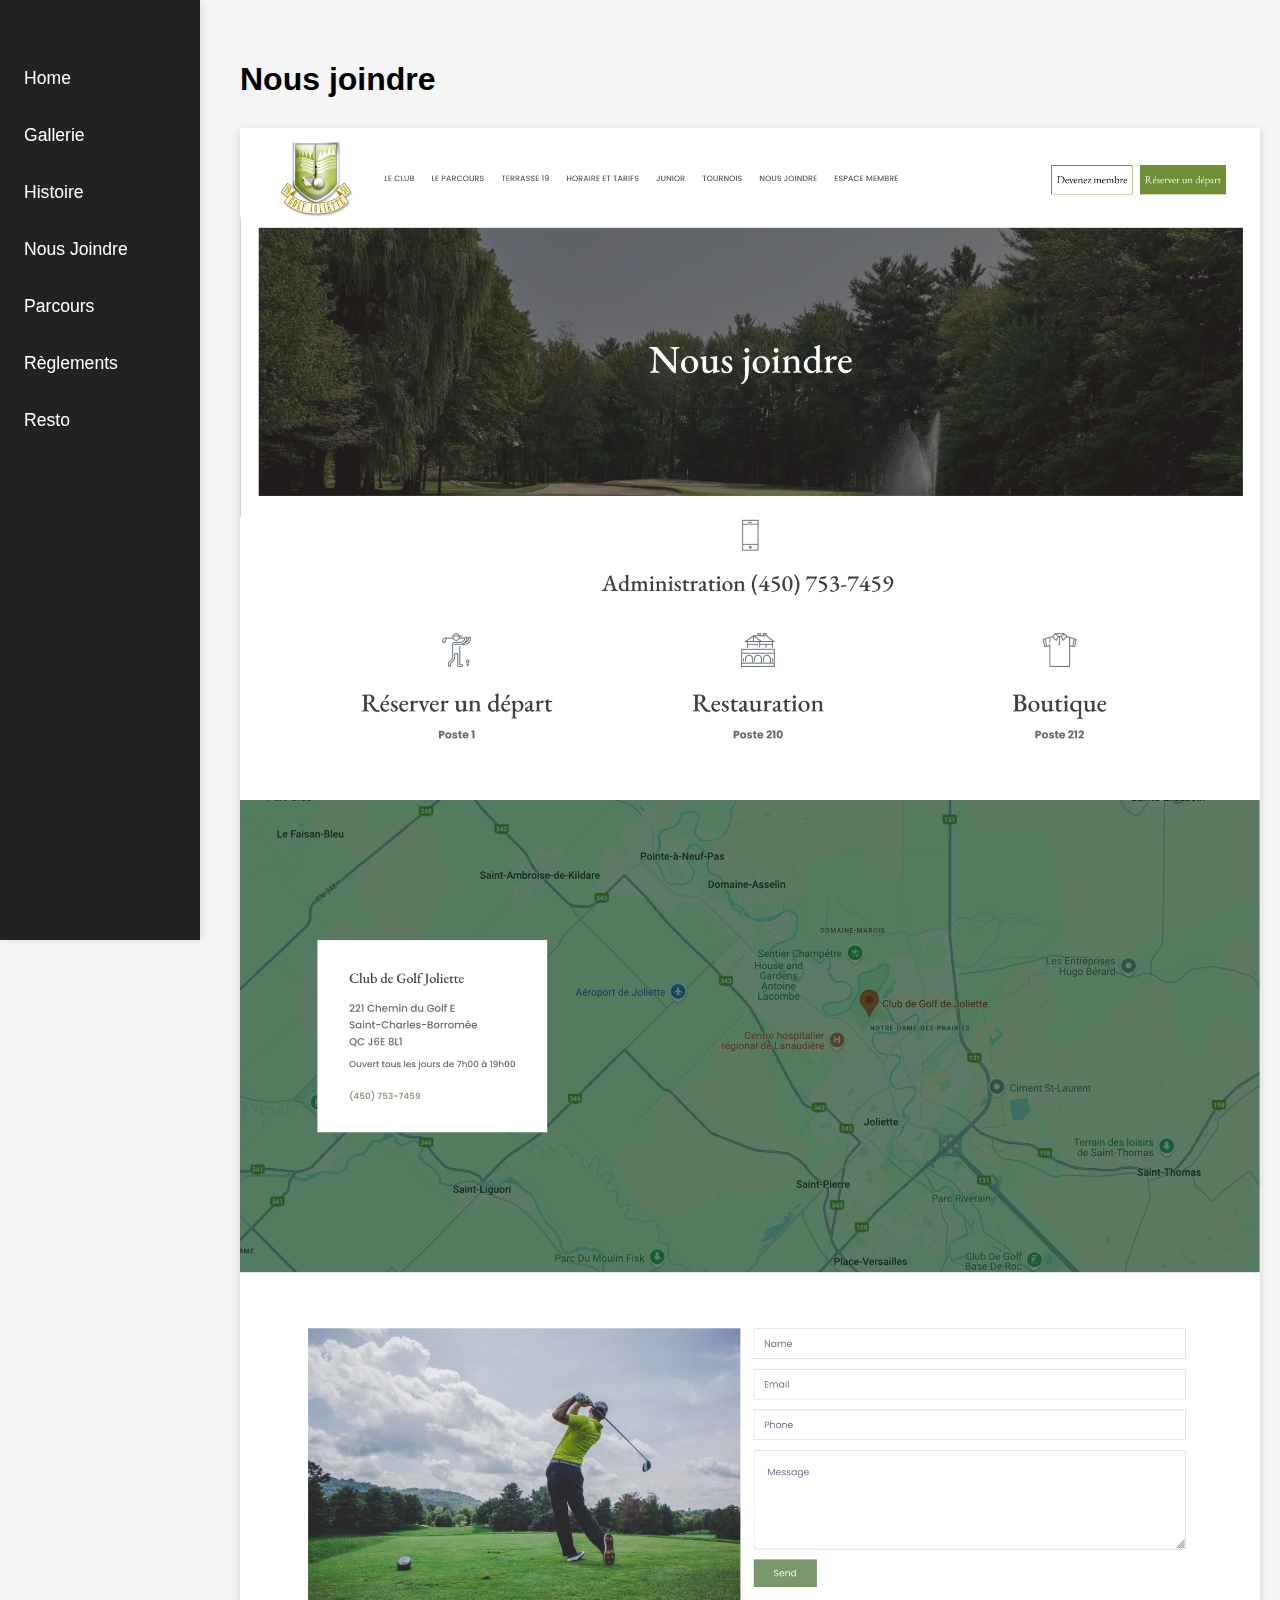
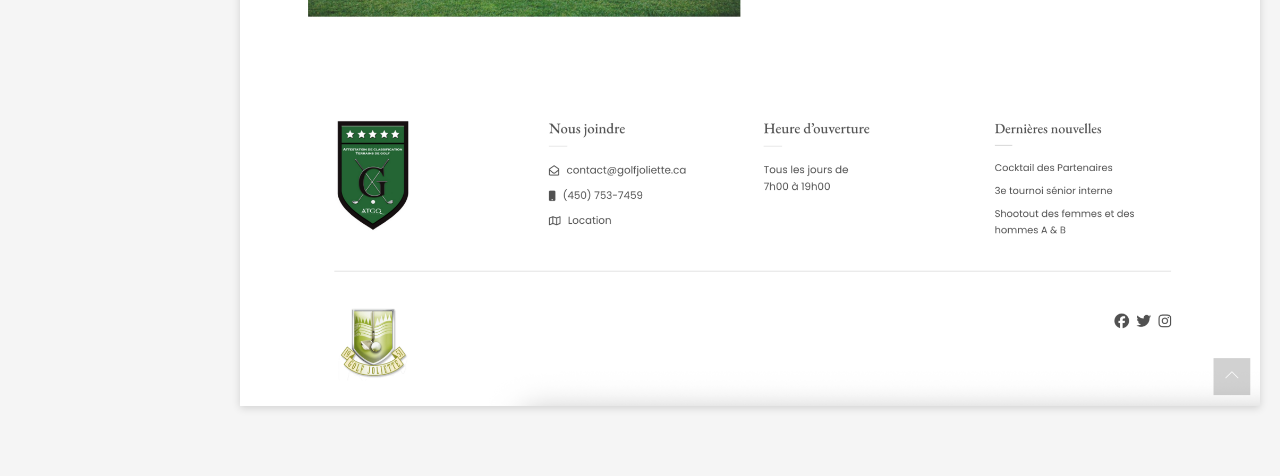
<file: NousJoindre.html>
<!doctype html>
<html lang="fr">
<head>
    <meta charset="utf-8">
    <meta name="viewport" content="width=device-width, initial-scale=1">
    <title>Nous Joindre</title>
    <link rel="stylesheet" href="css/style.css">
</head>
<body>
    <nav class="side-menu">
        <ul>
            <li><a href="index.html">Home</a></li>
            <li><a href="Gallerie.html">Gallerie</a></li>
            <li><a href="Histoire.html">Histoire</a></li>
            <li><a href="NousJoindre.html">Nous Joindre</a></li>
            <li><a href="Parcours.html">Parcours</a></li>
            <li><a href="Reglements.html">Règlements</a></li>
            <li><a href="Resto.html">Resto</a></li>
        </ul>
    </nav>
    <main>
        <h1>Nous joindre</h1>
        <img src="nousjoindre.png" alt="Nous Joindre">
    </main>
</body>
</html>
</file>
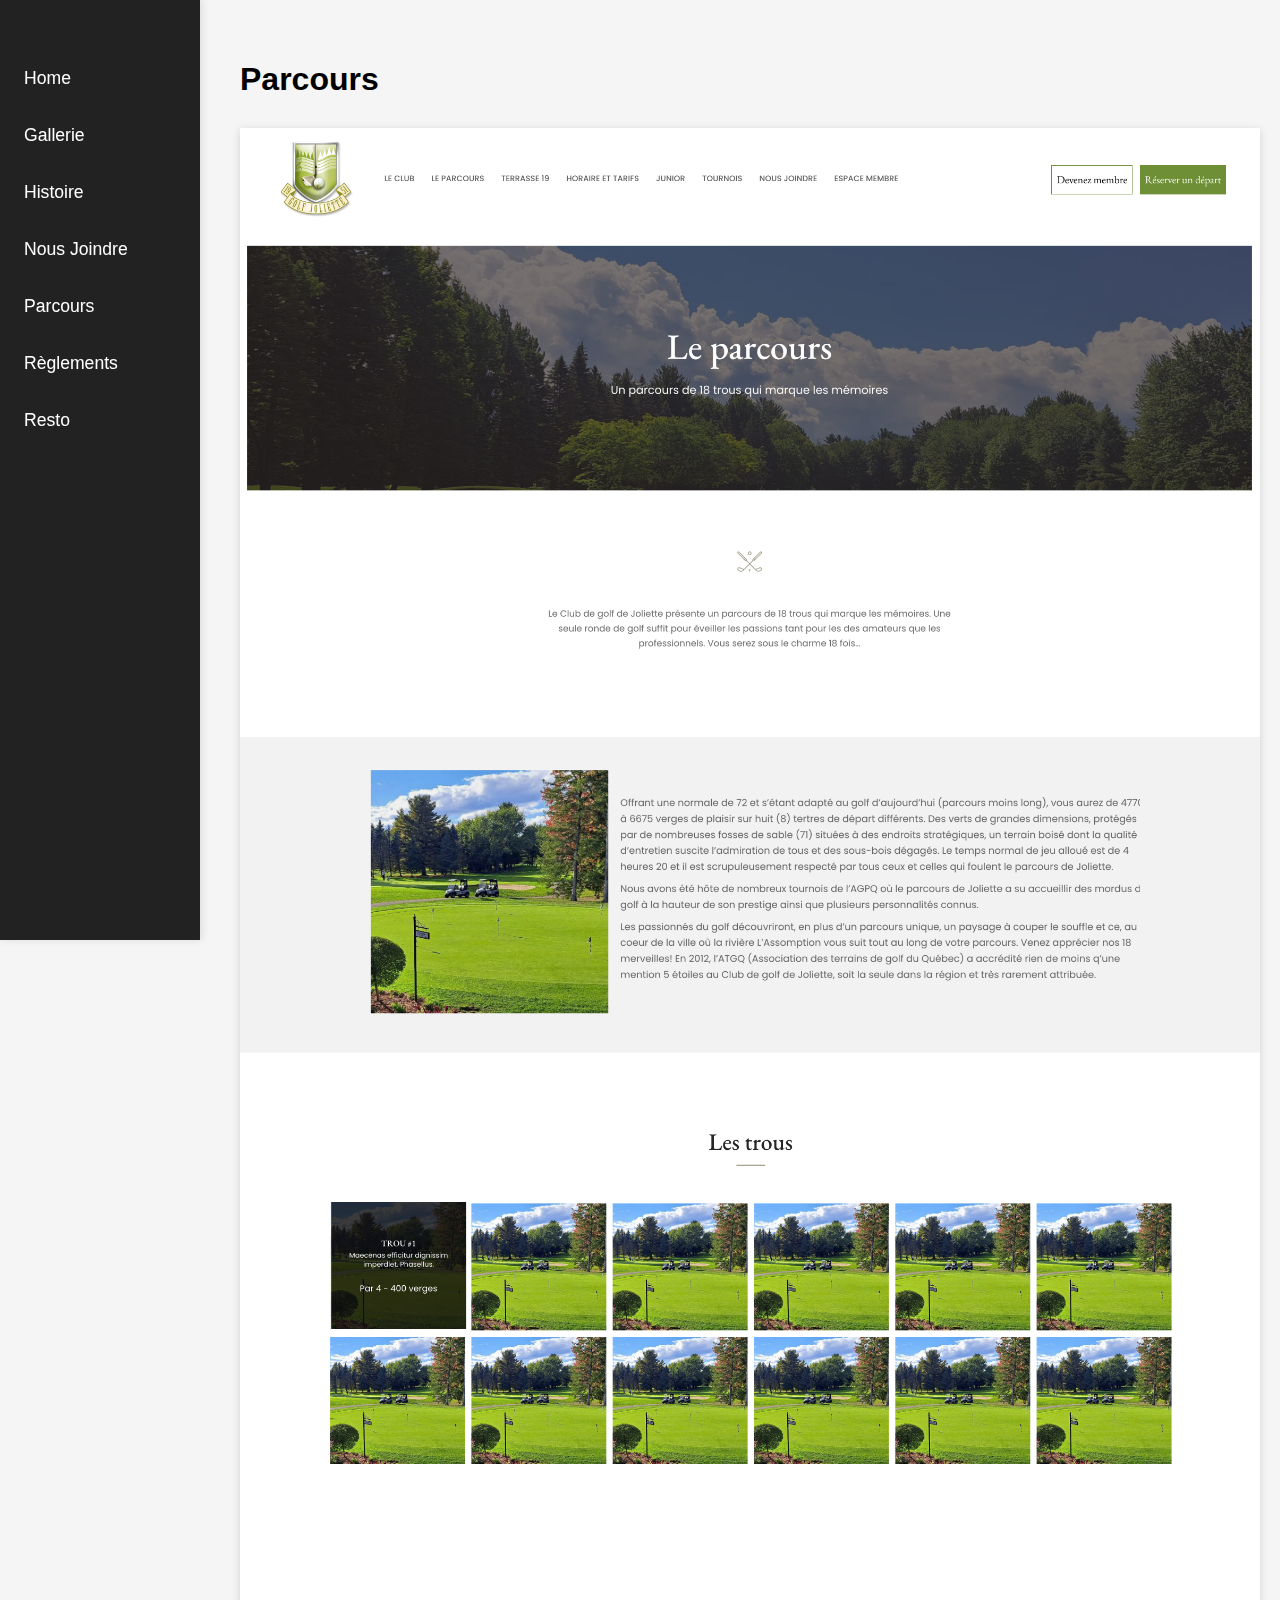
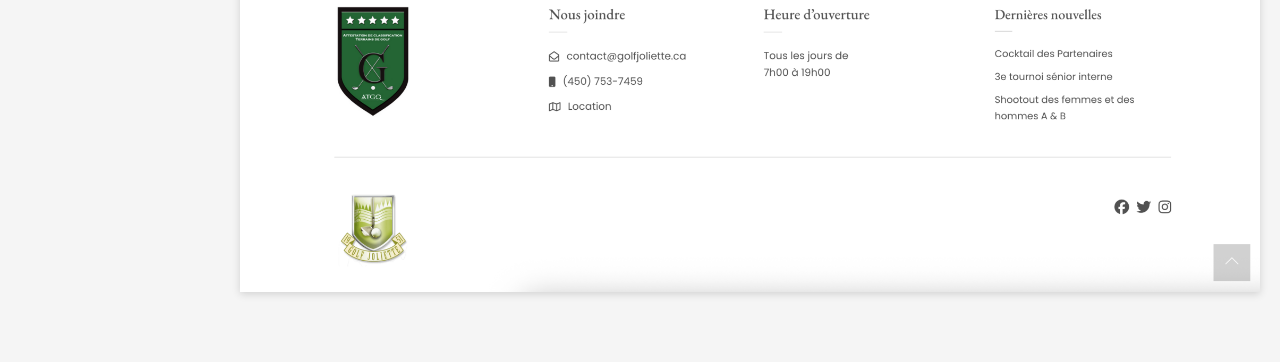
<file: Parcours.html>
<!doctype html>
<html lang="fr">
<head>
    <meta charset="utf-8">
    <meta name="viewport" content="width=device-width, initial-scale=1">
    <title>Parcours</title>
    <link rel="stylesheet" href="css/style.css">
</head>
<body>
    <nav class="side-menu">
        <ul>
            <li><a href="index.html">Home</a></li>
            <li><a href="Gallerie.html">Gallerie</a></li>
            <li><a href="Histoire.html">Histoire</a></li>
            <li><a href="NousJoindre.html">Nous Joindre</a></li>
            <li><a href="Parcours.html">Parcours</a></li>
            <li><a href="Reglements.html">Règlements</a></li>
            <li><a href="Resto.html">Resto</a></li>
        </ul>
    </nav>
    <main>
        <h1>Parcours</h1>
        <img src="parcours.png" alt="Parcours">
    </main>
</body>
</html>
</file>
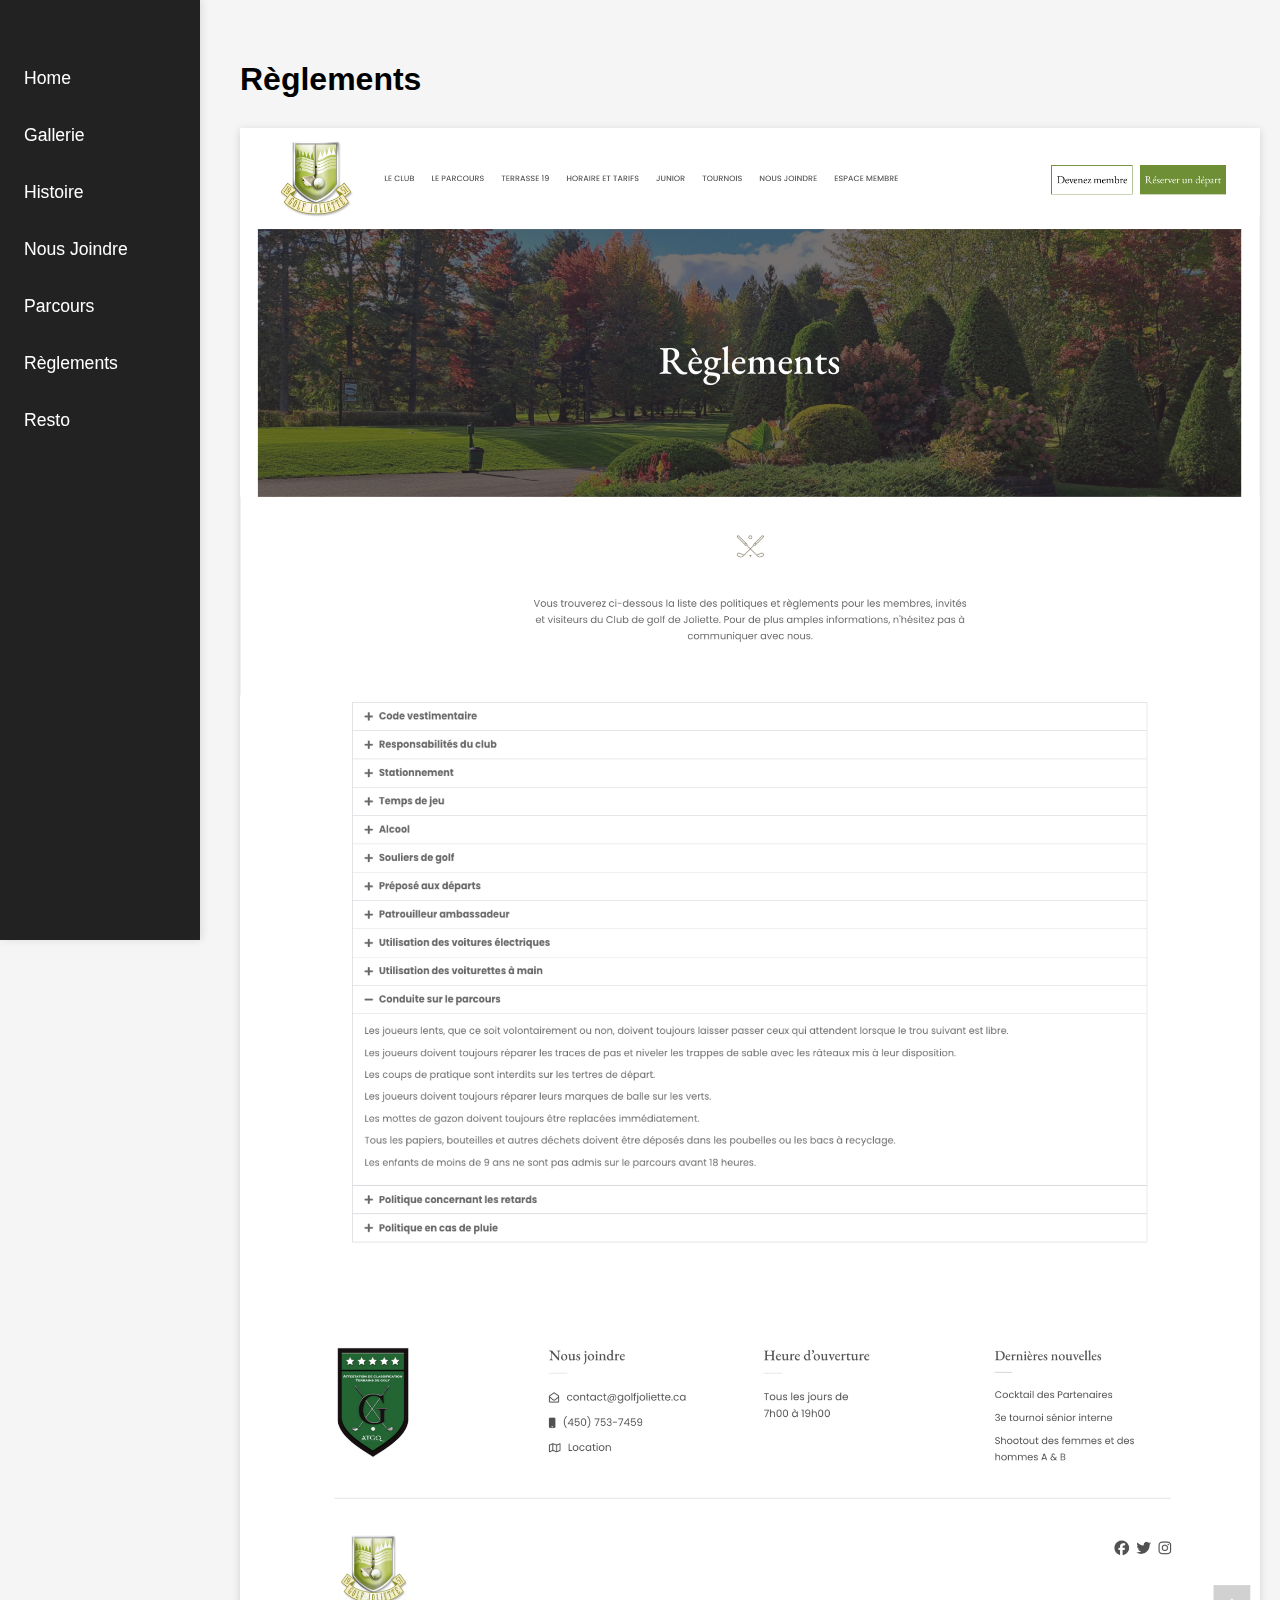
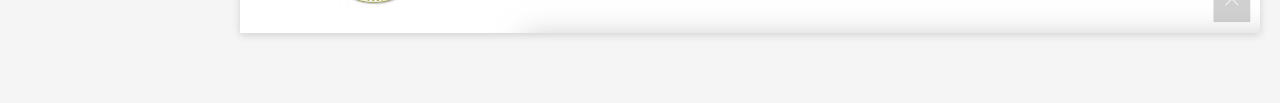
<file: Reglements.html>
<!doctype html>
<html lang="fr">
<head>
    <meta charset="utf-8">
    <meta name="viewport" content="width=device-width, initial-scale=1">
    <title>Reglements</title>
    <link rel="stylesheet" href="css/style.css">
</head>
<body>
    <nav class="side-menu">
        <ul>
            <li><a href="index.html">Home</a></li>
            <li><a href="Gallerie.html">Gallerie</a></li>
            <li><a href="Histoire.html">Histoire</a></li>
            <li><a href="NousJoindre.html">Nous Joindre</a></li>
            <li><a href="Parcours.html">Parcours</a></li>
            <li><a href="Reglements.html">Règlements</a></li>
            <li><a href="Resto.html">Resto</a></li>
        </ul>
    </nav>
    <main>
        <h1>Règlements</h1>
        <img src="reglements.png" alt="Règlements">
    </main>
</body>
</html>
</file>
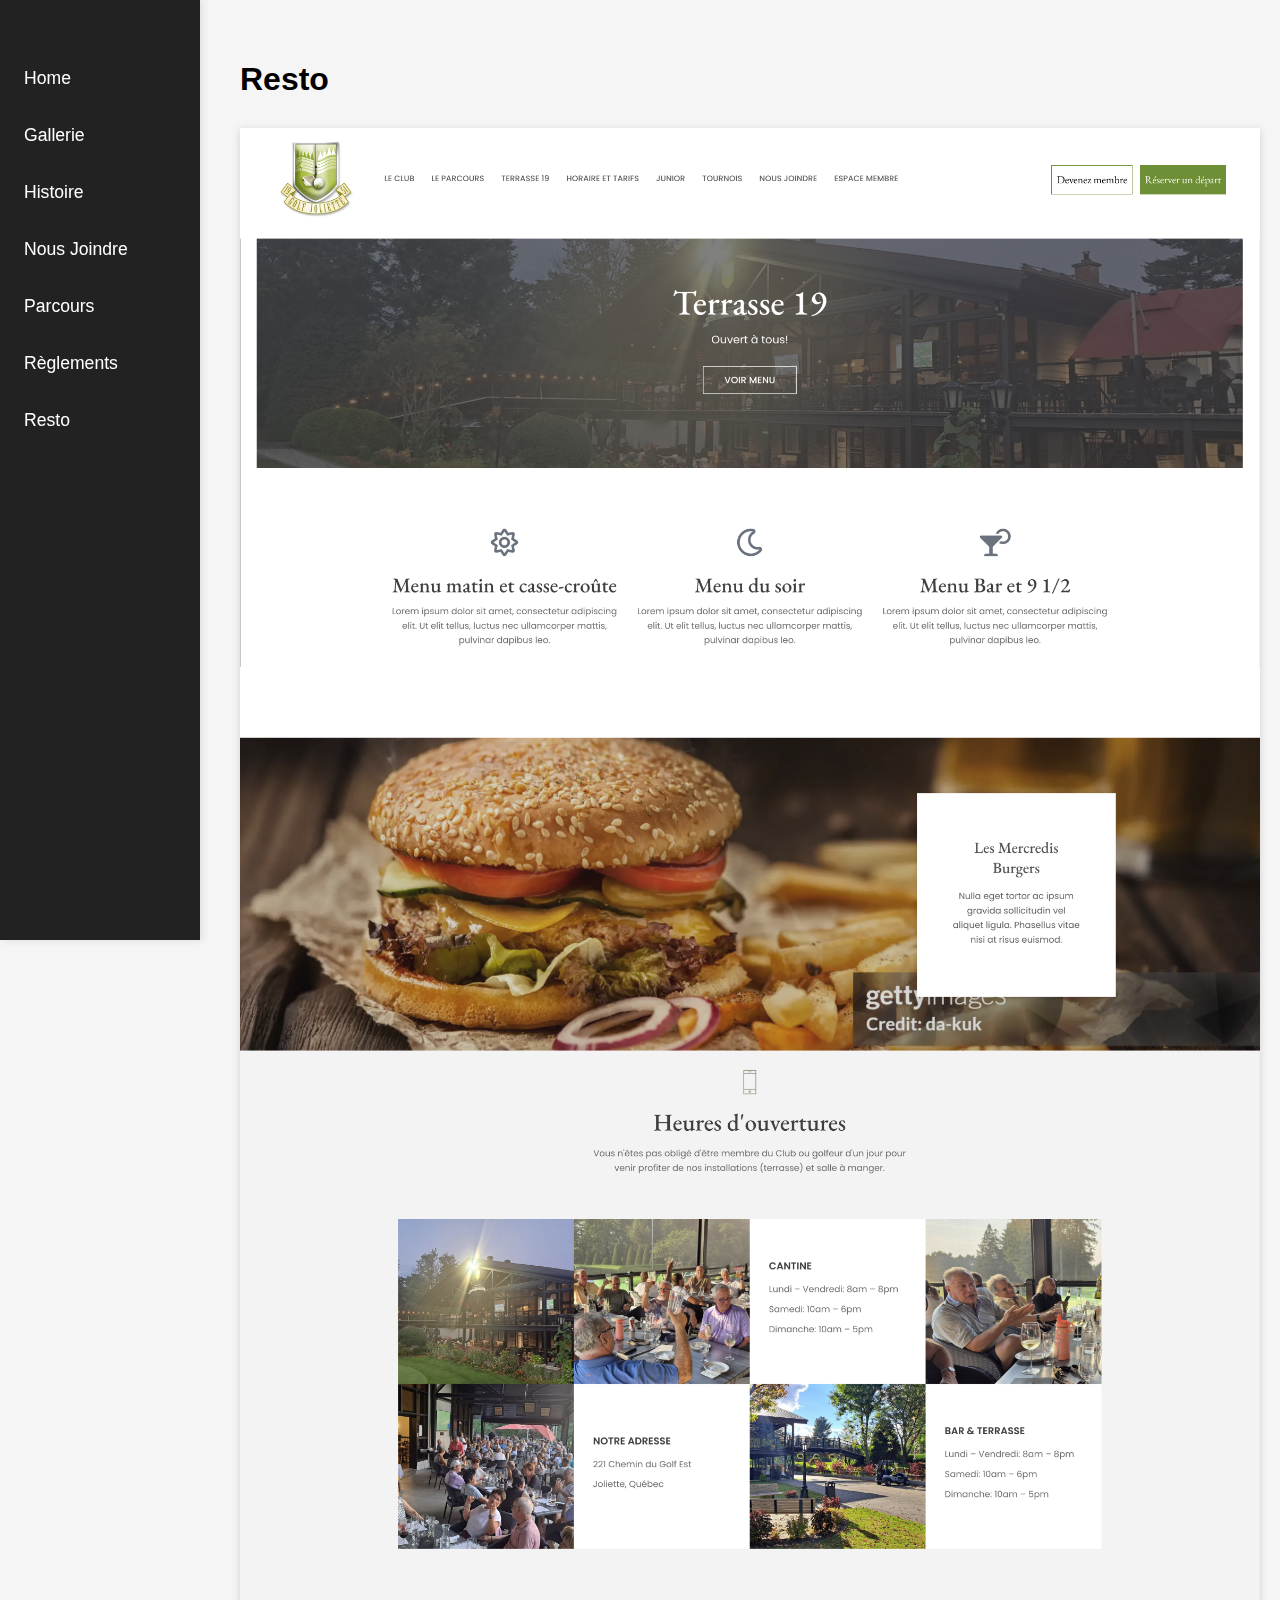
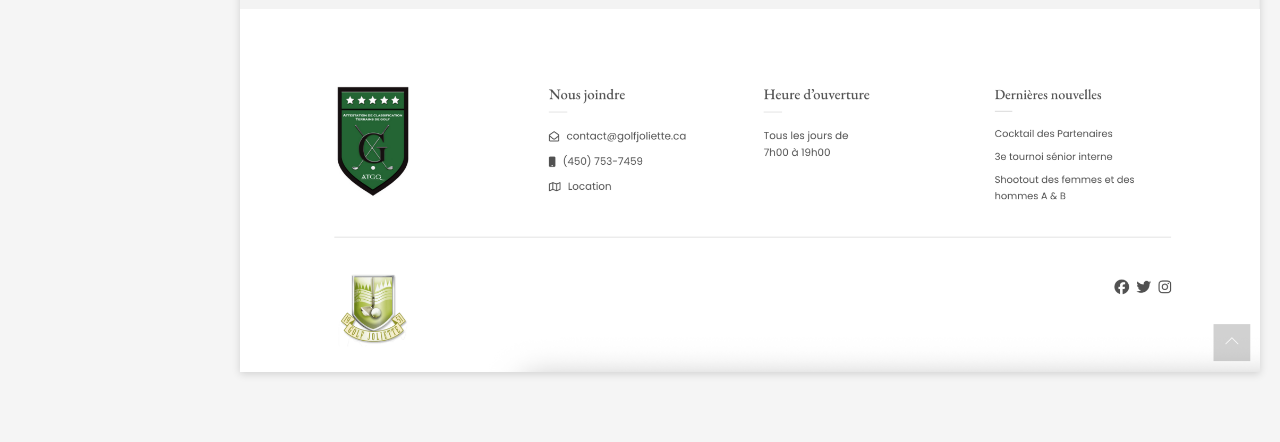
<file: Resto.html>
<!doctype html>
<html lang="fr">
<head>
    <meta charset="utf-8">
    <meta name="viewport" content="width=device-width, initial-scale=1">
    <title>Resto</title>
    <link rel="stylesheet" href="css/style.css">
</head>
<body>
    <nav class="side-menu">
        <ul>
            <li><a href="index.html">Home</a></li>
            <li><a href="Gallerie.html">Gallerie</a></li>
            <li><a href="Histoire.html">Histoire</a></li>
            <li><a href="NousJoindre.html">Nous Joindre</a></li>
            <li><a href="Parcours.html">Parcours</a></li>
            <li><a href="Reglements.html">Règlements</a></li>
            <li><a href="Resto.html">Resto</a></li>
        </ul>
    </nav>
    <main>
        <h1>Resto</h1>
        <img src="Resto.png" alt="Resto">
    </main>
</body>
</html>
</file>
<file: css/style.css>
body {
    margin: 0;
    font-family: Arial, sans-serif;
    background: #f5f5f5;
}

.side-menu {
    position: fixed;
    top: 0;
    left: 0;
    width: 200px;
    height: 100vh;
    background: #222;
    color: #fff;
    padding-top: 40px;
    box-shadow: 2px 0 8px rgba(0,0,0,0.1);
}
.side-menu ul {
    list-style: none;
    padding: 0;
    margin: 0;
}
.side-menu li {
    margin: 20px 0;
}
.side-menu a {
    color: #fff;
    text-decoration: none;
    font-size: 1.1em;
    padding: 8px 24px;
    display: block;
    border-radius: 4px;
    transition: background 0.2s;
}
.side-menu a:hover, .side-menu a:focus {
    background: #444;
}
main {
    margin-left: 220px;
    padding: 40px 20px;
}
main img {
    max-width: 100%;
    height: auto;
    display: block;
    margin: 30px auto;
    box-shadow: 0 2px 8px rgba(0,0,0,0.15);
}
footer {
    text-align: center;
    color: #888;
    margin-top: 40px;
}
</file>
